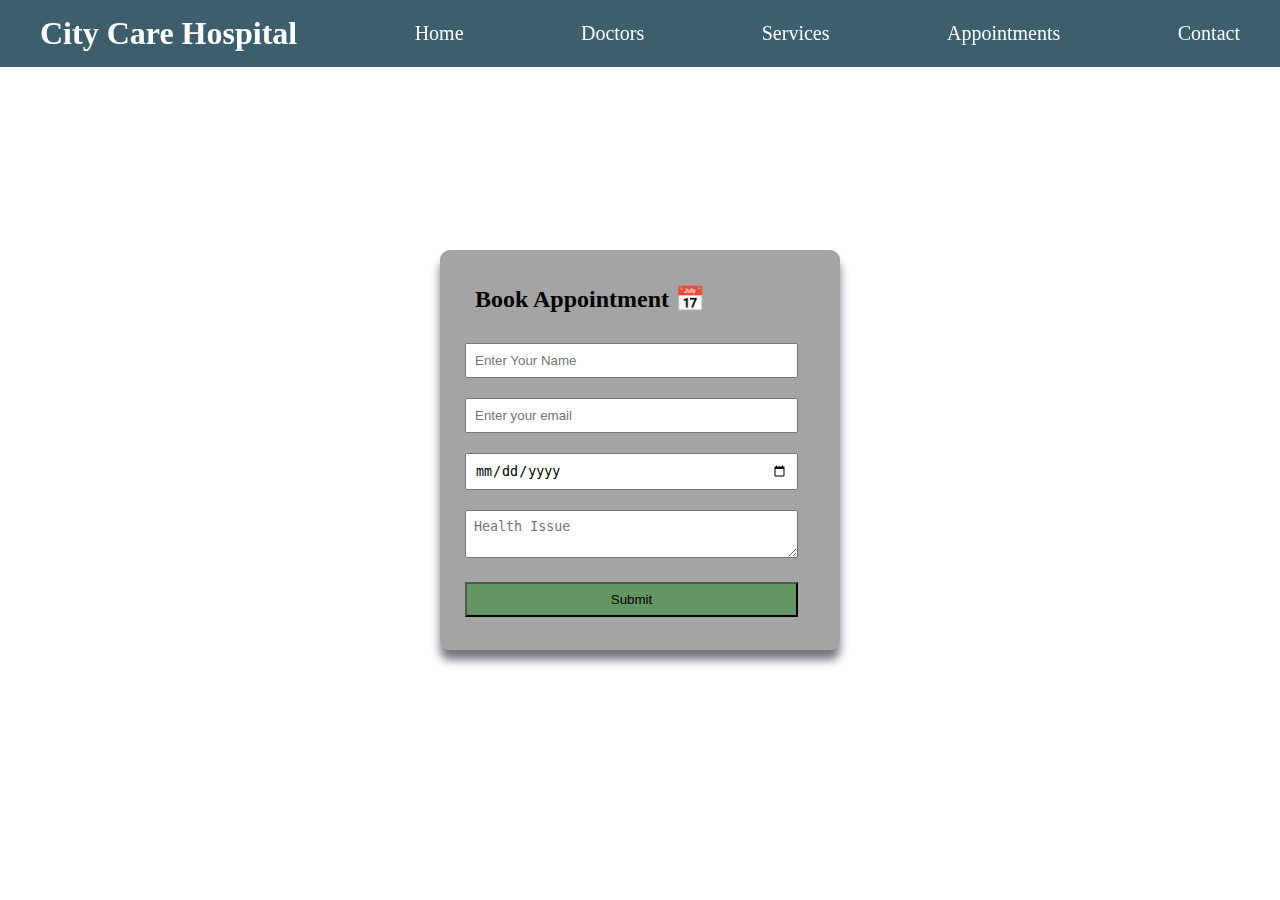
<file: appointments.html>
<!DOCTYPE html>
<html lang="en">
<head>
    <meta charset="UTF-8">
    <meta name="viewport" content="width=device-width, initial-scale=1.0">
    <title>Book Appointment📅</title>
    <link rel="stylesheet" href="./style.css">
</head>
<body>
<header>
<nav>
 <h1>City Care Hospital</h1>
  <a href="index.html">Home</a>
  <a href="doctors.html">Doctors</a>
  <a href="services.html">Services</a>
  <a href="appointments.html">Appointments</a>
  <a href="contact.html">Contact</a>
</nav>
</header>
<div class="Book-Appointment">
    <form>
            <h2>Book Appointment 📅</h2>

        <input type="text" placeholder="Enter Your Name">
        <input type="email" placeholder='Enter your email'>
        <input type="date" required>
        <textarea placeholder="Health Issue"></textarea>
        <button>Submit</button>
    </form>
</div>
</body>
</html>
</file>
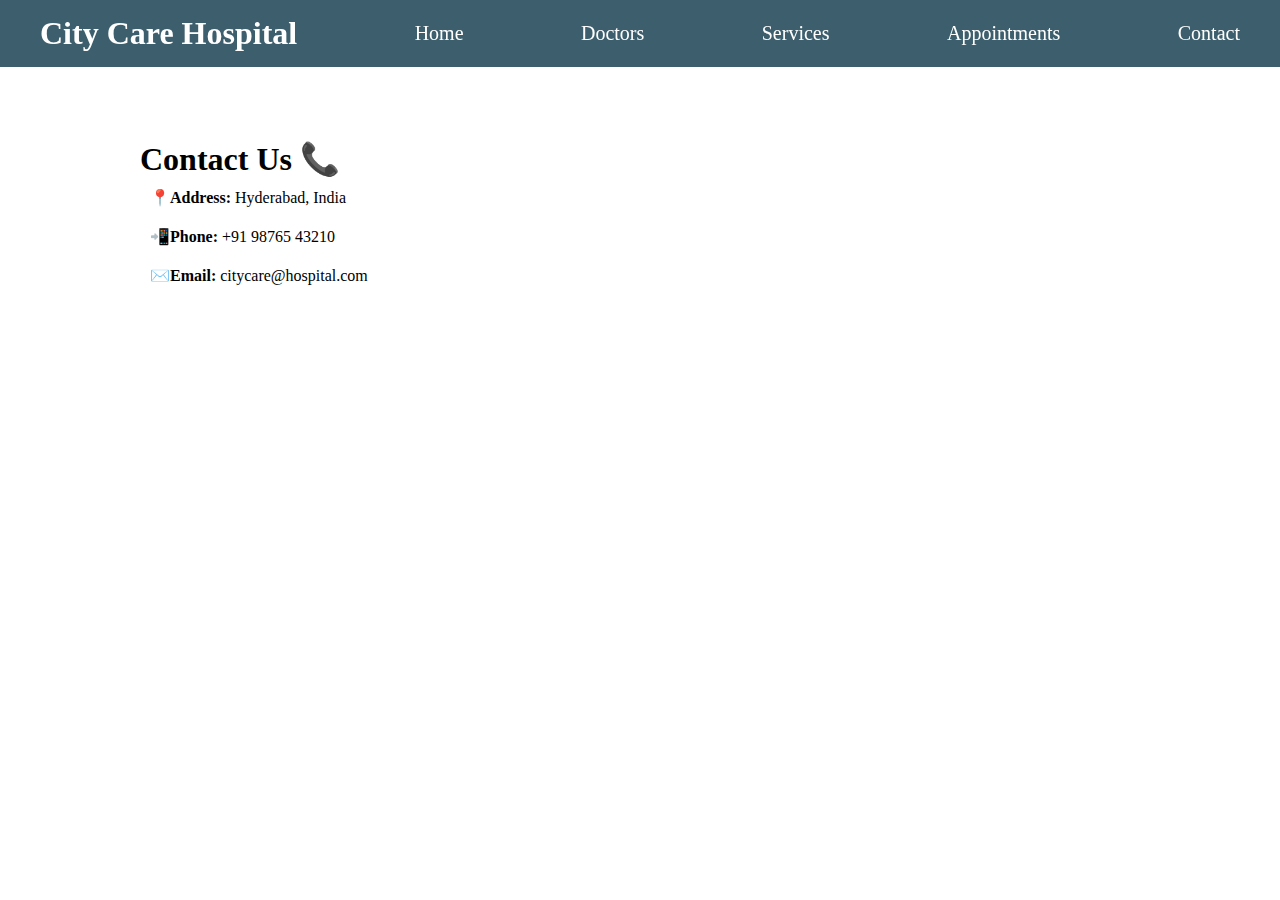
<file: contact.html>
<!DOCTYPE html>
<html lang="en">
<head>
    <meta charset="UTF-8">
    <meta name="viewport" content="width=device-width, initial-scale=1.0">
    <title>contact us 📞</title>
    <link rel="stylesheet" href="./style.css"></head>
<body>
  <header>
  <nav>
  <h1>City Care Hospital</h1>
  <a href="index.html">Home</a>
  <a href="doctors.html">Doctors</a>
  <a href="services.html">Services</a>
  <a href="appointments.html">Appointments</a>
  <a href="contact.html">Contact</a>
</nav>
  </header>
<div class="contact">
  <h1>Contact Us 📞</h1>
  <p><b>📍Address:</b> Hyderabad, India</p>
  <p><b>📲Phone:</b> +91 98765 43210</p>
  <p><b>✉️Email:</b> citycare@hospital.com</p>
</div>
</body>
</html>
</file>
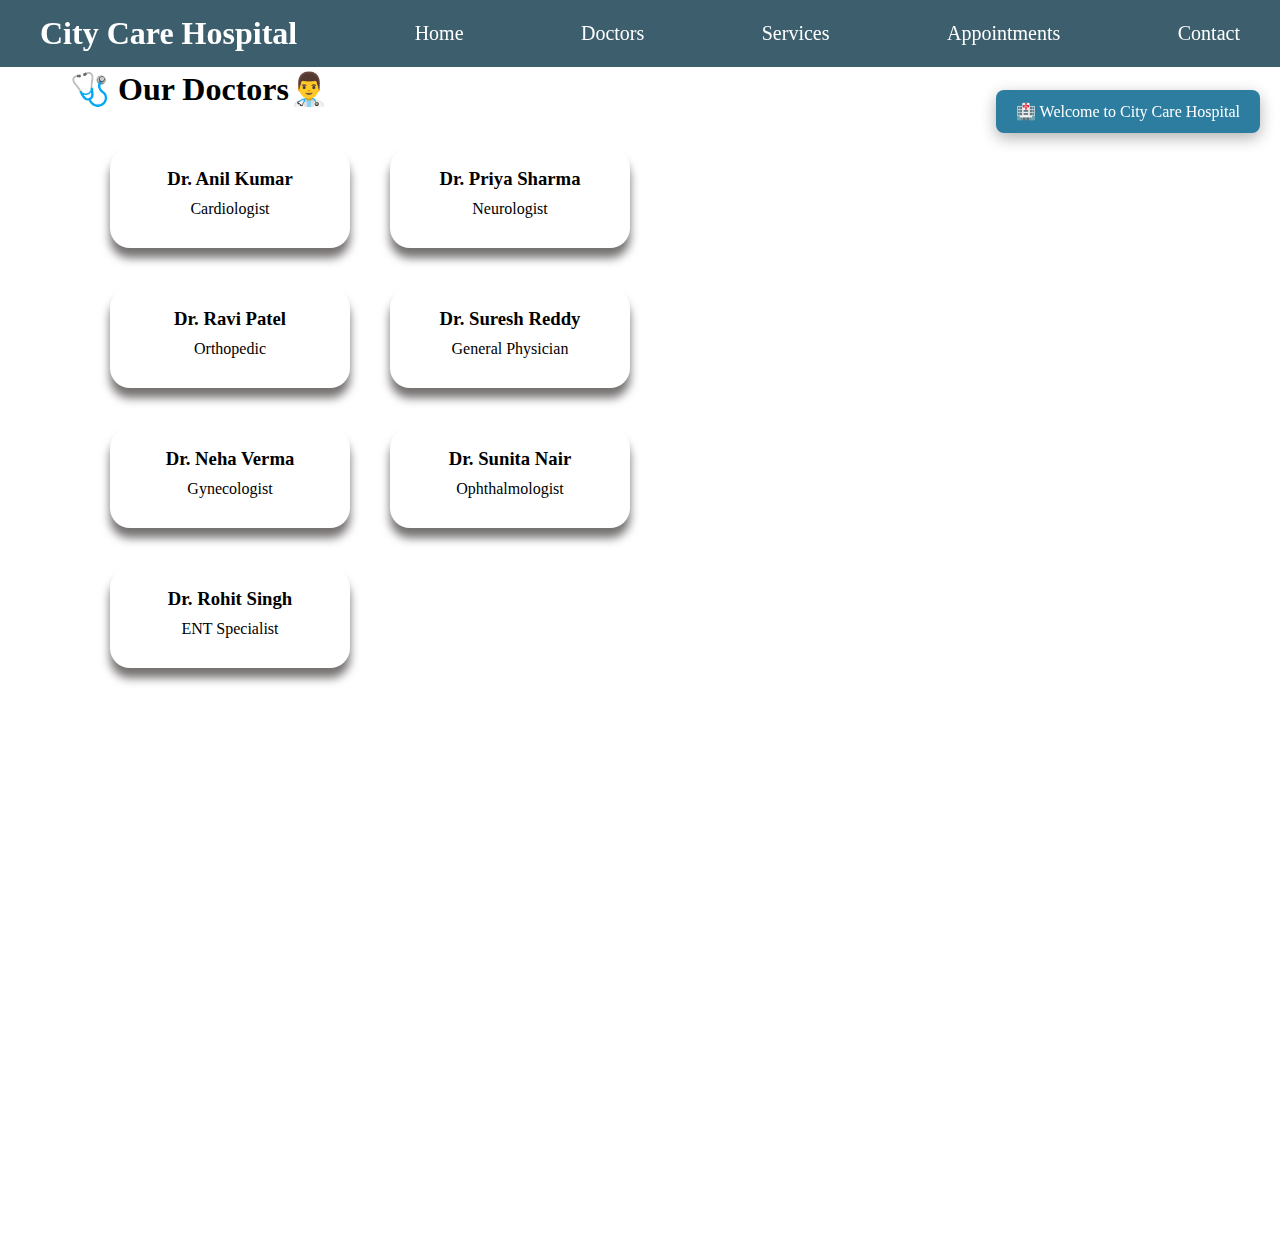
<file: doctors.html>
<!DOCTYPE html>
<html lang="en">
<head>
    <meta charset="UTF-8">
    <meta name="viewport" content="width=device-width, initial-scale=1.0">
    <title>Our Doctors👨‍⚕️</title>
    <link rel="stylesheet" href="./style.css"></head>

</head>
<body>
    <header>
        <nav>
    <h1>City Care Hospital</h1>
    <a href="index.html">Home</a>
    <a href="doctors.html">Doctors</a>
    <a href="services.html">Services</a>
    <a href="appointments.html">Appointments</a>
    <a href="contact.html">Contact</a>
    </nav>
    </header>

    <div class="doctor">
    <h1>🩺 Our Doctors👨‍⚕️</h1>

    <div class="card-container">
        <div class="card1">
            <div class="card">
                <h3>Dr. Anil Kumar</h3>
                <p>Cardiologist</p>
            </div>
            <div class="card">
                <h3>Dr. Priya Sharma</h3>
                <p>Neurologist</p>
            </div>
        </div>
        <div class="card1">
            <div class="card">
                <h3>Dr. Ravi Patel</h3>
                <p>Orthopedic</p>
            </div>
            <div class="card">
                <h3>Dr. Suresh Reddy</h3>
                <p>General Physician</p>
            </div>
        </div>
        <div class="card1">
            <div class="card">
                <h3>Dr. Neha Verma</h3>
                <p>Gynecologist</p>
            </div>
            <div class="card">
                <h3>Dr. Sunita Nair</h3>
                <p>Ophthalmologist</p>
            </div>
        </div>
        <div class="card">
            <h3>Dr. Rohit Singh</h3>
            <p>ENT Specialist</p>
        </div>
    </div>
    </div>
    <script src="./script.js"></script>
</body>
</html>
</file>
<file: style.css>
*{
    padding:0;
    margin:0;
    box-sizing: border-box;
    }
header{
    background-color: rgba(54, 89, 104, 0.968);
    padding:10px 40px;
    position: fixed;
    top:0;
    width:100%;
    padding:15px 40px;
    z-index:1000;
    }
nav{
    display: flex;
    justify-content:space-between;
    align-items: center;
    gap:10px;
    color:white;
    }
nav a{
    color:white;
    text-decoration: none;
    font-size: 20px;
    }
a:hover{
    color:black;
    text-decoration: underline;
    }
.container{
    text-align: center;
    padding:150px;
    height:110vh;
    background-image: url("https://t3.ftcdn.net/jpg/02/96/74/64/360_F_296746476_F0wDElEXSb0Rd1tyDnsCBLVBHGAsJm3O.jpg");
    background-repeat: no-repeat;
    background-position: center;
    background-size: cover;
    }
img{
    height:180px;
    width:220px
    }
h2{
    padding:20px
    }
p{
    padding: 10px;
    }
ul{
    list-style: none;
    padding:0
    }
li{
    font-size: 18px;
    }
.doctor{
    height: 140vh;
    padding:70px;
    background-image: url("https://t4.ftcdn.net/jpg/00/60/80/35/360_F_60803584_gHr9nLoMxIb2neC7w3kZVAdYIAmRkwFH.jpg");
    background-repeat: no-repeat;
    background-size: cover;
}
.card-container{
    padding:20px
}
.card1{
    display:flex
}
.card{
    /* border:2px solid black; */
    padding: 20px;
    text-align: center;
    width:15rem;
    border-radius: 20px;
    box-shadow: 0px 10px 10px rgb(118, 114, 114);
    margin: 20px;
}
.card:hover{
    background-color: aliceblue;
}
.services{
    height:150vh;
    background-image: url("https://thumbs.dreamstime.com/b/medical-services-background-abstract-framework-stethoscope-view-health-related-themes-concepts-stethoscope-427641014.jpg");
    background-size:cover;
    background-position:center;
    position:relative;
    padding:120px 40px;
}
.service-card{
    background:whitesmoke;
    padding:25px;
    border-radius:15px;
    box-shadow:0 8px 20px rgba(0,0,0,0.25);
    transition: transform 0.3s ease, box-shadow 0.3s ease;
    margin:20px;
    width:38rem;
    display:flex
}
img{
    height:90px;
    width:180px
}
.service-card h3{
    color:#208865;
    margin-bottom:10px;
}

.service-card p{
    color:#555;
    line-height:1.5;
}
.service-card:hover{
    transform: translateY(-8px);
    box-shadow:0 12px 25px rgba(0,0,0,0.35);
}

.Book-Appointment{
    padding:90px;
    height: 100vh;
    /* width:900px; */
    color: white;
    display:flex;
    align-items: center;
    justify-content: center;
    background-image: url("https://thumbs.dreamstime.com/b/doctor-hospital-background-copy-space-doctor-hospital-background-copy-space-healthcare-medical-concept-108682352.jpg");
    background-repeat: no-repeat;
    background-size: cover;
}
form h2{
    color:black
}
form{
    background-color: #55555588;
    padding: 15px;
    border-radius: 10px;
    box-shadow: 0 10px 10px rgb(118, 118, 130);
    width:400px;
    height:400px;
}
input,textarea,button{ 
    padding:8px;
    width:90%;
    margin:10px
}
button{
    background-color:rgba(0, 128, 0, 0.39);
}
.contact{
    height:100vh;
    background-image: url("https://cdn.prod.website-files.com/65cfc8641cecc667c97dc5dc/661d49dd4fa72f3790ba9177_contactus.jpg");
    background-repeat: no-repeat;
    background-size: cover;
    text-align:left;
    padding:140px
}
</file>
